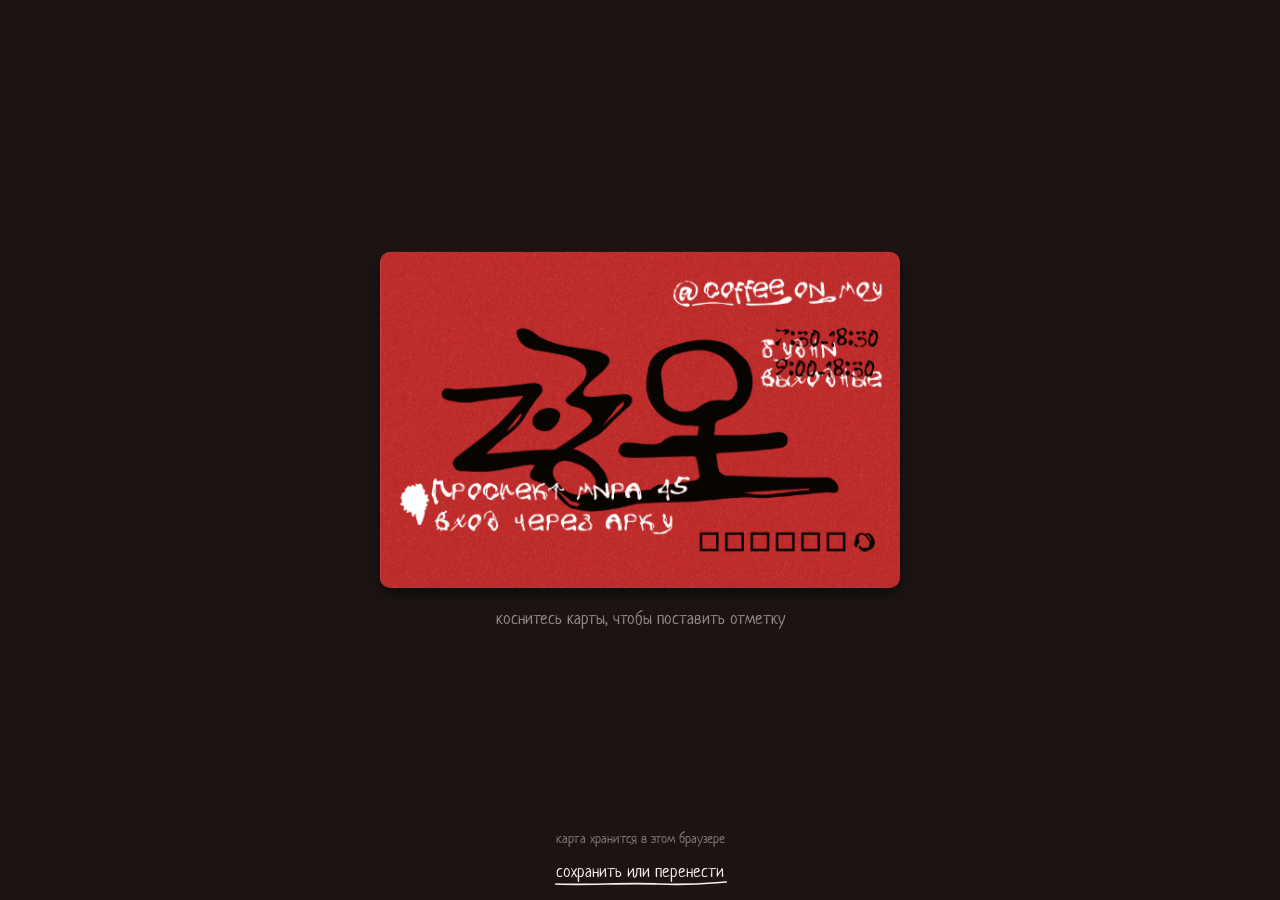
<file: index.html>
<!doctype html>
<html lang="ru">
<head>
  <meta charset="utf-8">
  <meta name="viewport" content="width=device-width, initial-scale=1, viewport-fit=cover">
  <title>кофе он мой</title>
  <meta name="description" content="Карта лояльности кофейни «КОФЕ ОН МОЙ», проспект Мира, 45">
  <meta name="theme-color" content="#1B1413">
  <meta name="apple-mobile-web-app-capable" content="yes">
  <meta name="mobile-web-app-capable" content="yes">
  <meta name="apple-mobile-web-app-status-bar-style" content="black-translucent">
  <meta name="apple-mobile-web-app-title" content="кофе он мой">
  <link rel="manifest" href="manifest.webmanifest">
  <link rel="icon" href="icons/icon-192.png">
  <link rel="apple-touch-icon" href="icons/apple-touch-icon.png">
  <link rel="preload" href="assets/neucha.ttf" as="font" type="font/ttf" crossorigin>
  <link rel="stylesheet" href="css/app.css">
  <script type="module" src="js/main.js"></script>
</head>
<body>
  <main id="app" aria-live="polite">
    <div class="splash"></div>
  </main>
  <canvas id="flight" aria-hidden="true" hidden></canvas>
  <noscript>Для карты нужен JavaScript.</noscript>
</body>
</html>
</file>
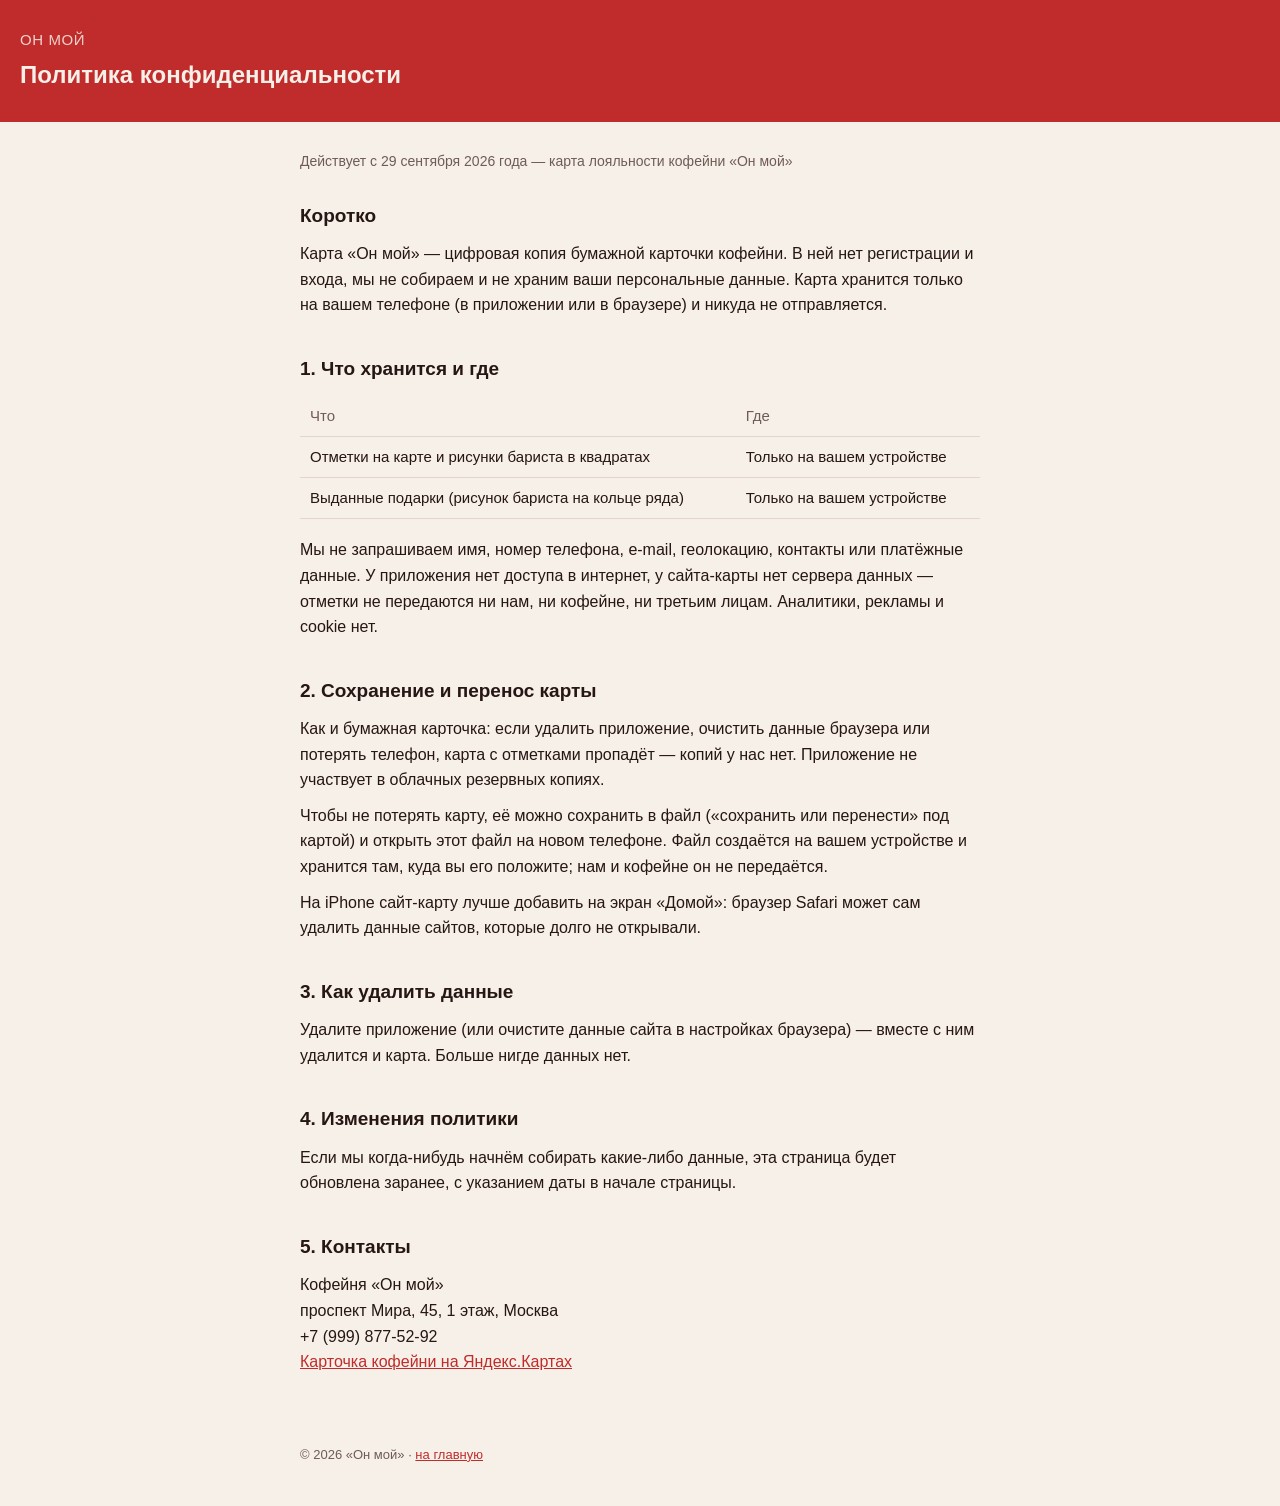
<file: privacy.html>
<!doctype html>
<html lang="ru">
<head>
<meta charset="utf-8">
<meta name="viewport" content="width=device-width, initial-scale=1">
<title>Политика конфиденциальности — «Он мой»</title>
<meta name="description" content="Политика конфиденциальности карты лояльности кофейни «Он мой»">
<meta name="theme-color" content="#F7F0E8">
<style>
  :root {
    --red: #BF2C2B;
    --ink: #261614;
    --muted: #6F5C57;
    --line: #E3D5CA;
    --bg: #F7F0E8;
    --surface: #FFFBF6;
    --fill: #FFF3E2;
  }
  * { box-sizing: border-box; }
  body {
    margin: 0;
    background: var(--bg);
    color: var(--ink);
    font: 400 16px/1.6 -apple-system, BlinkMacSystemFont, "Segoe UI", Roboto, sans-serif;
    -webkit-font-smoothing: antialiased;
  }
  header { background: var(--red); color: var(--bg); padding: 28px 20px; }
  header .brand { font-size: 15px; letter-spacing: .04em; text-transform: uppercase; opacity: .85; margin: 0 0 4px; }
  header h1 { font-weight: 600; font-size: 24px; margin: 0; }
  main { max-width: 720px; margin: 0 auto; padding: 28px 20px 60px; }
  .updated { color: var(--muted); font-size: 14px; margin: 0 0 28px; }
  h2 { font-size: 19px; margin: 36px 0 10px; }
  h2:first-of-type { margin-top: 0; }
  p, li { margin: 0 0 10px; }
  ul { padding-left: 22px; }
  a { color: var(--red); }
  .fill { background: var(--fill); border: 1px dashed #D9A05B; border-radius: 4px; padding: 0 4px; font-family: ui-monospace, monospace; font-size: 14px; }
  .note { background: var(--surface); border: 1px solid var(--line); border-radius: 8px; padding: 14px 16px; font-size: 14px; color: var(--muted); margin: 0 0 28px; }
  .note strong { color: var(--ink); }
  table { width: 100%; border-collapse: collapse; margin: 12px 0 18px; font-size: 15px; }
  th, td { text-align: left; padding: 8px 10px; border-bottom: 1px solid var(--line); vertical-align: top; }
  th { color: var(--muted); font-weight: 500; }
  footer { max-width: 720px; margin: 0 auto; padding: 0 20px 40px; color: var(--muted); font-size: 13px; }
</style>
</head>
<body>
<header>
  <p class="brand">Он мой</p>
  <h1>Политика конфиденциальности</h1>
</header>
<main>
  <p class="updated">Действует с 29 сентября 2026 года — карта лояльности кофейни «Он мой»</p>

  <h2>Коротко</h2>
  <p>
    Карта «Он мой» — цифровая копия бумажной карточки кофейни. В ней нет регистрации и входа,
    мы не собираем и не храним ваши персональные данные. Карта хранится только на вашем телефоне
    (в приложении или в браузере) и никуда не отправляется.
  </p>

  <h2>1. Что хранится и где</h2>
  <table>
    <tr><th>Что</th><th>Где</th></tr>
    <tr>
      <td>Отметки на карте и рисунки бариста в квадратах</td>
      <td>Только на вашем устройстве</td>
    </tr>
    <tr>
      <td>Выданные подарки (рисунок бариста на кольце ряда)</td>
      <td>Только на вашем устройстве</td>
    </tr>
  </table>
  <p>
    Мы не запрашиваем имя, номер телефона, e-mail, геолокацию, контакты или платёжные данные.
    У приложения нет доступа в интернет, у сайта-карты нет сервера данных — отметки не передаются
    ни нам, ни кофейне, ни третьим лицам. Аналитики, рекламы и cookie нет.
  </p>

  <h2>2. Сохранение и перенос карты</h2>
  <p>
    Как и бумажная карточка: если удалить приложение, очистить данные браузера или потерять телефон,
    карта с отметками пропадёт — копий у нас нет. Приложение не участвует в облачных резервных копиях.
  </p>
  <p>
    Чтобы не потерять карту, её можно сохранить в файл («сохранить или перенести» под картой) и открыть
    этот файл на новом телефоне. Файл создаётся на вашем устройстве и хранится там, куда вы его положите;
    нам и кофейне он не передаётся.
  </p>
  <p>
    На iPhone сайт-карту лучше добавить на экран «Домой»: браузер Safari может сам удалить данные сайтов,
    которые долго не открывали.
  </p>

  <h2>3. Как удалить данные</h2>
  <p>
    Удалите приложение (или очистите данные сайта в настройках браузера) — вместе с ним удалится и карта.
    Больше нигде данных нет.
  </p>

  <h2>4. Изменения политики</h2>
  <p>
    Если мы когда-нибудь начнём собирать какие-либо данные, эта страница будет обновлена заранее,
    с указанием даты в начале страницы.
  </p>

  <h2>5. Контакты</h2>
  <p>
    Кофейня «Он мой»<br>
    проспект Мира, 45, 1 этаж, Москва<br>
    +7 (999) 877-52-92<br>
    <a href="https://yandex.ru/maps/org/on_moy/1604791160/" target="_blank" rel="noopener">Карточка кофейни на Яндекс.Картах</a>
  </p>
</main>
<footer>&copy; 2026 «Он мой» &middot; <a href="/">на главную</a></footer>
</body>
</html>
</file>
<file: css/app.css>
/* Фирменная система карты «КОФЕ ОН МОЙ» (DESIGN_SPEC.md): красный карты, чернила, белый маркер, стол. */
@font-face {
  font-family: "Neucha";
  src: url("../assets/neucha.ttf") format("truetype");
  font-display: swap;
}

:root {
  --red: #bf2c2b;
  --ink: #080400;
  --marker: #f7f0e8;
  --marker-faded: rgba(247, 240, 232, 0.6);
  --table: #1b1413;
  --hand: "Neucha", "Comic Sans MS", cursive;
  color-scheme: dark;
}

* { box-sizing: border-box; -webkit-tap-highlight-color: transparent; }
[hidden] { display: none !important; }
a.link { color: inherit; text-decoration: none; display: inline-flex; align-items: center; }
html, body { margin: 0; height: 100%; background: var(--table); color: var(--marker); overscroll-behavior: none; }
body { font: 21px/1.25 var(--hand); -webkit-font-smoothing: antialiased; -webkit-user-select: none; user-select: none; }
button { font: inherit; color: inherit; background: none; border: 0; padding: 0; cursor: pointer; }
button:disabled { cursor: default; }
:focus-visible { outline: 2px solid var(--marker); outline-offset: 3px; }

#app { position: fixed; inset: 0; }
.splash { position: absolute; inset: 0; background: var(--red); }

.screen {
  position: absolute;
  inset: 0;
  padding: env(safe-area-inset-top) env(safe-area-inset-right) env(safe-area-inset-bottom) env(safe-area-inset-left);
}

/* «Кнопка» карты: рукописное слово с неровным подчёркиванием. */
.link {
  position: relative;
  min-height: 48px;
  padding: 8px 6px;
  font-size: 21px;
  transition: opacity 0.12s, transform 0.12s;
}
.link.small { font-size: 17px; }
.link.underline::after {
  content: "";
  position: absolute;
  left: 4px;
  right: 2px;
  bottom: 9px;
  height: 7px;
  background: url("data:image/svg+xml,%3Csvg xmlns='http://www.w3.org/2000/svg' viewBox='0 0 100 7' preserveAspectRatio='none'%3E%3Cpath d='M1 4 C 20 5.5, 40 2.5, 60 4 S 90 3, 99 2' fill='none' stroke='%23F7F0E8' stroke-width='1.6' stroke-linecap='round' vector-effect='non-scaling-stroke'/%3E%3C/svg%3E") no-repeat center / 100% 100%;
}
.link:active { opacity: 0.55; transform: scale(0.96); }
.link:disabled { opacity: 0.35; }

/* ── главный экран: карта на столе */
.card-screen { background: var(--table); overflow: hidden; }
/* Абсолютные дети не учитывают padding экрана, поэтому безопасные зоны (чёлка, часы iPhone) — отступами самой сцены. */
.stage { position: absolute; inset: env(safe-area-inset-top) env(safe-area-inset-right) env(safe-area-inset-bottom) env(safe-area-inset-left); }
.stage > * { position: absolute; }

.card-slot { left: 0; top: 0; perspective: 1500px; cursor: pointer; outline: none; transform-origin: 0 0; will-change: transform; }
.lift, .flip { position: absolute; inset: 0; transform-style: preserve-3d; }
.flip { will-change: transform; }
.face {
  position: absolute;
  inset: 0;
  border-radius: 1.9% / 3%;
  overflow: hidden;
  backface-visibility: hidden;
  -webkit-backface-visibility: hidden;
  box-shadow: 0 var(--shadow-y, 6px) var(--shadow-blur, 14px) rgba(0, 0, 0, 0.45);
}
.face canvas { display: block; width: 100%; height: 100%; }
.face.back { transform: rotateY(180deg); }
.shade { position: absolute; inset: 0; background: #000; opacity: 0; pointer-events: none; }

/* Анимации карты «запечены»: холсты не перерисовываются, двигаются и мерцают готовые слои. */
/* Блик на глянцевом логотипе: два окна (широкое и яркая сердцевина) едут по белой копии логотипа.
   Без CSS-масок — маска внутри 3D-поворота слишком дорога для мобильной графики. */
.sheen { position: absolute; inset: 0; pointer-events: none; opacity: 0; }
.sheen .band { position: absolute; left: 0; top: 0; width: 32%; height: 100%; overflow: hidden; will-change: transform; }
.sheen .band.core { width: 14%; }
.sheen .band canvas { position: absolute; left: 0; top: 0; display: block; opacity: 0.13; will-change: transform; }
/* Мерцание ячейки под отметку и кольца под подарок. */
.glow { position: absolute; background: var(--marker); pointer-events: none; opacity: 0.2; animation: glow 0.9s ease-in-out infinite alternate; will-change: opacity; }
.ring-glow { border-radius: 50%; }
.glow.steady { animation: none; }
@keyframes glow { from { opacity: 0.1; } to { opacity: 0.3; } }
/* «Пружинка»: копия ячейки или кольца над оборотом. */
canvas.pop { position: absolute; display: block; pointer-events: none; will-change: transform; }

.topbar { left: 0; right: 0; top: 0; height: 52px; display: flex; justify-content: space-between; align-items: center; padding: 0 8px; opacity: 0; pointer-events: none; }
.topbar.visible { pointer-events: auto; }
.sheets { display: flex; align-items: center; gap: 2px; color: var(--marker-faded); font-size: 17px; }
.sheets .link { font-size: 24px; min-width: 36px; }

.chrome { left: 0; right: 0; display: flex; flex-direction: column; align-items: center; gap: 14px; padding: 0 24px; text-align: center; }
.chrome .hint { margin: 0; font-size: 17px; color: rgba(247, 240, 232, 0.55); }
.gift-badge { display: flex; align-items: center; gap: 6px; }
.gift-badge canvas { width: 34px; height: 34px; }

/* iPhone в Safari: карту надёжнее держать на экране «Домой» — иначе Safari может стереть данные сайта. */
.keep-hint { left: 24px; right: 24px; bottom: 4px; display: flex; flex-direction: column; align-items: center; text-align: center; }
.keep-hint p { margin: 0; font-size: 14px; line-height: 1.3; color: rgba(247, 240, 232, 0.45); }

/* ── «карта хранится в этом браузере»: сохранить / восстановить */
.keep { background: var(--table); overflow-y: auto; }
.keep-inner { max-width: 520px; margin: 0 auto; padding: 8px 24px 32px; display: flex; flex-direction: column; align-items: flex-start; }
.keep h1 { font-weight: 400; font-size: 26px; line-height: 1.15; margin: 12px 0 12px; }
.keep p { margin: 0 0 10px; color: var(--marker-faded); }
.keep .keep-place { color: var(--marker); font-size: 16px; }
/* «добавить на домашний экран»: кнопка (Android) или инструкция (iPhone) */
.keep .install { display: flex; flex-direction: column; align-items: flex-start; margin-top: 14px; }
.keep .install-title { color: var(--marker); margin: 8px 0 4px 6px; }
.keep .install-how { font-size: 17px; margin: 0 0 0 6px; }
.keep .actions { display: flex; flex-direction: column; align-items: flex-start; margin-top: 14px; }
.keep .confirm { margin-top: 14px; }
.keep .confirm .question { color: var(--marker); }
.keep .fine { font-size: 17px; }
.keep .row { justify-content: flex-start; gap: 32px; }
.keep .message { margin-top: 8px; color: var(--marker); font-size: 17px; min-height: 1.3em; }
.keep .delete-card, .keep .delete-confirm { color: var(--red); }
.keep .delete-card { margin-top: 12px; }
.keep .delete-question { color: var(--red); font-size: 19px; }
.keep .delete-actions { display: flex; flex-direction: column; align-items: flex-start; }
.keep .keep-privacy { margin-top: 18px; }

.panel { left: 0; top: 0; display: flex; flex-direction: column; align-items: center; justify-content: center; opacity: 0; pointer-events: none; }
.panel.visible { pointer-events: auto; }
.panel-head { display: flex; justify-content: space-between; align-items: center; gap: 8px; min-height: 48px; font-size: 17px; color: var(--marker-faded); }
.panel-head .status { padding-left: 2px; }
.pad { display: block; }
.caption { margin: 6px 0 0; font-size: 17px; color: var(--marker-faded); min-height: 1.3em; text-align: center; }
.caption.alert { color: var(--marker); }
.row { display: flex; justify-content: center; gap: 40px; }
.row.tight { gap: 26px; }
.gift-offer { text-align: center; padding: 0 24px; display: flex; flex-direction: column; align-items: center; }
.gift-offer canvas.ring { width: 96px; height: 96px; margin-bottom: 10px; }
.gift-offer h2 { font-weight: 400; font-size: 26px; margin: 0; }
.gift-offer .fine { font-size: 14px; color: var(--marker-faded); margin: 8px 0 0; }
.panel-inner { display: flex; flex-direction: column; align-items: center; animation: panel-in 0.24s 0.06s both; }
@keyframes panel-in { from { opacity: 0; } to { opacity: 1; } }
@media (prefers-reduced-motion: reduce) {
  .panel-inner { animation: none; }
  .glow { animation: none; }
  .link { transition: none; }
}

/* Летящий рисунок: маленький холст, двигается только transform. */
#flight { position: fixed; left: 0; top: 0; transform-origin: 0 0; pointer-events: none; z-index: 10; will-change: transform; }
</file>
